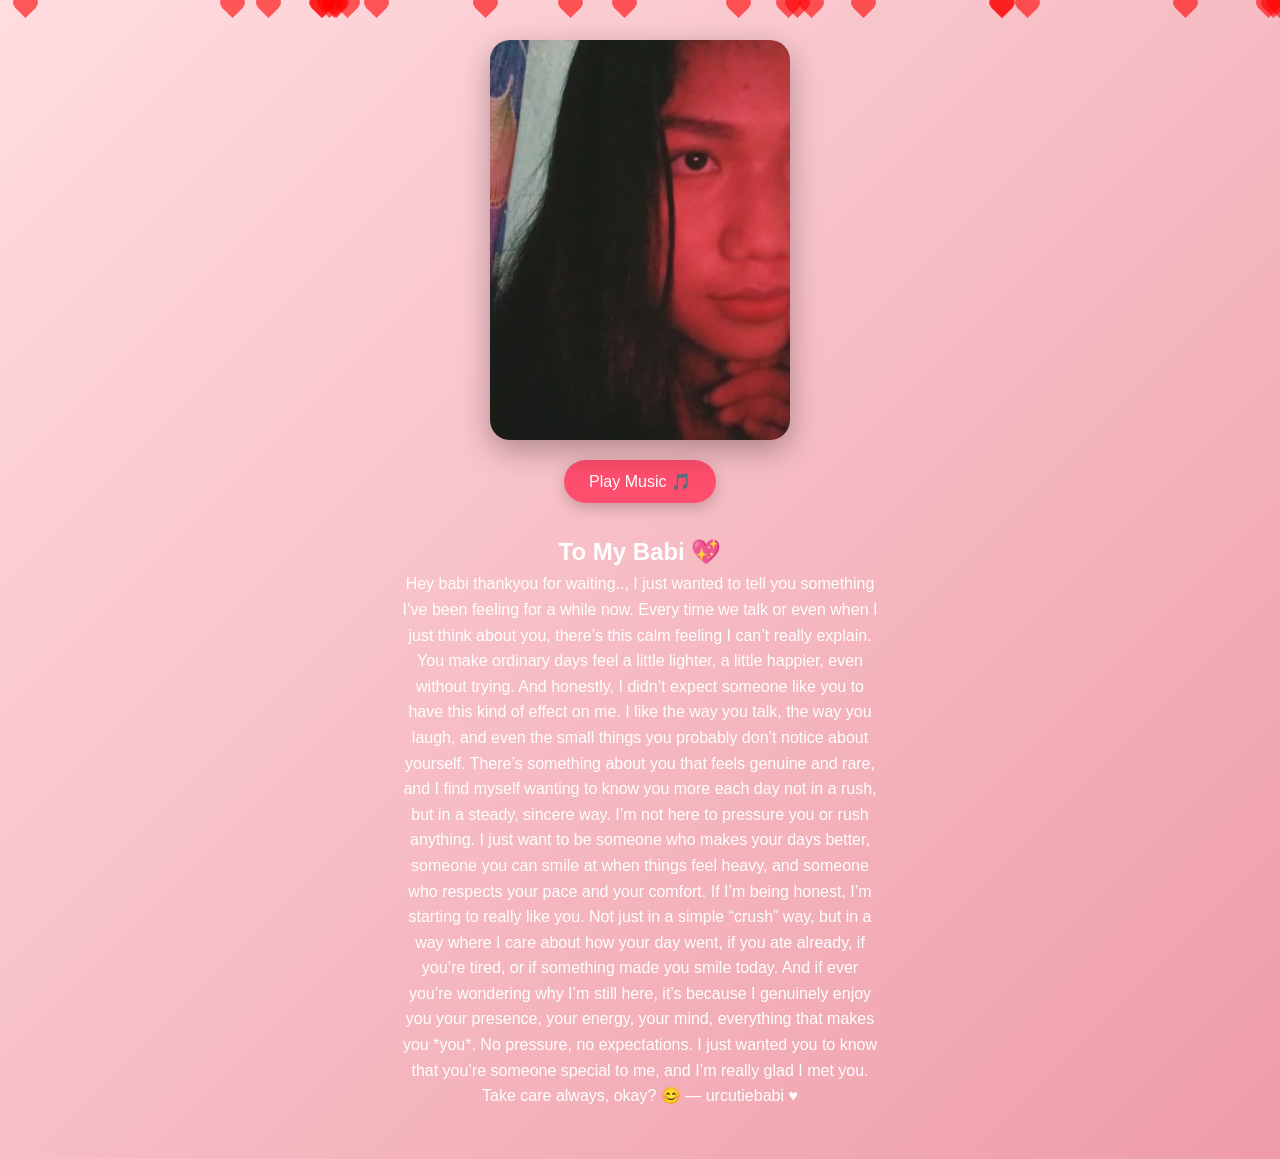
<file: index.html>
<!DOCTYPE html>
<html lang="en">
<head>
<meta charset="UTF-8">
<title>For My Love 💖</title>
<style>
*{
  margin:0;
  padding:0;
  box-sizing:border-box;
  font-family: Arial, sans-serif;
}

body{
  background: linear-gradient(135deg,#ffdde1,#ee9ca7);
  overflow-x:hidden;
  min-height:100vh;
}

/* Floating hearts */
.heart{
  position:absolute;
  width:15px;
  height:15px;
  background:red;
  transform:rotate(45deg);
  animation: float 6s linear infinite;
  opacity:0.6;
}
.heart::before,
.heart::after{
  content:"";
  position:absolute;
  width:15px;
  height:15px;
  background:red;
  border-radius:50%;
}
.heart::before{top:-7px; left:0;}
.heart::after{left:-7px; top:0;}

@keyframes float{
  0%{transform:translateY(100vh) rotate(45deg);}
  100%{transform:translateY(-10vh) rotate(45deg);}
}

/* Center container */
.container{
  display:flex;
  flex-direction:column;
  align-items:center;
  padding:40px 20px;
}

/* Card slider */
.card{
  width:300px;
  height:400px;
  overflow:hidden;
  border-radius:20px;
  box-shadow:0 10px 30px rgba(0,0,0,0.3);
  position:relative;
}

.slides{
  display:flex;
  width:400%;
  height:100%;
  animation: slide 12s infinite;
}

.slides img{
  width:300px;
  height:400px;
  object-fit:cover;
}

@keyframes slide{
  0%{transform:translateX(0);}
  25%{transform:translateX(-300px);}
  50%{transform:translateX(-600px);}
  75%{transform:translateX(-900px);}
  100%{transform:translateX(0);}
}

/* Music button */
button{
  margin-top:20px;
  padding:12px 25px;
  border:none;
  border-radius:30px;
  background:#ff4d6d;
  color:white;
  font-size:16px;
  cursor:pointer;
  box-shadow:0 5px 15px rgba(0,0,0,0.2);
  transition:0.3s;
}

button:hover{
  transform:scale(1.05);
}

/* Message */
.message{
  margin-top:20px;
  max-width:500px;
  text-align:center;
  color:#fff;
  font-size:16px;
  line-height:1.6;
  padding:10px;
}
</style>
</head>
<body>

<!-- floating hearts -->
<script>
for(let i=0;i<25;i++){
  let heart=document.createElement("div");
  heart.className="heart";
  heart.style.left=Math.random()*100+"vw";
  heart.style.animationDuration=(3+Math.random()*5)+"s";
  document.body.appendChild(heart);
}
</script>

<div class="container">

  <!-- Photo Card -->
  <div class="card">
    <div class="slides">
      <img src="1.jpeg">
      <img src="2.jpeg">
      <img src="3.jpeg">
      <img src="4.jpeg">
    </div>
  </div>

  <!-- Music -->
  <audio id="music" src="Daylight.mp3"></audio>
  <button onclick="toggleMusic()" id="btn">Play Music 🎵</button>

  <!-- Message -->
  <div class="message">
    <h2>To My Babi 💖</h2>
    <p>
Hey babi thankyou for waiting..,

I just wanted to tell you something I’ve been feeling for a while now.

Every time we talk or even when I just think about you, there’s this calm feeling I can’t really explain. You make ordinary days feel a little lighter, a little happier, even without trying. And honestly, I didn’t expect someone like you to have this kind of effect on me.

I like the way you talk, the way you laugh, and even the small things you probably don’t notice about yourself. There’s something about you that feels genuine and rare, and I find myself wanting to know you more each day not in a rush, but in a steady, sincere way.

I’m not here to pressure you or rush anything. I just want to be someone who makes your days better, someone you can smile at when things feel heavy, and someone who respects your pace and your comfort.

If I’m being honest, I’m starting to really like you. Not just in a simple “crush” way, but in a way where I care about how your day went, if you ate already, if you’re tired, or if something made you smile today.

And if ever you’re wondering why I’m still here, it’s because I genuinely enjoy you your presence, your energy, your mind, everything that makes you *you*.

No pressure, no expectations. I just wanted you to know that you’re someone special to me, and I’m really glad I met you.

Take care always, okay? 😊

— urcutiebabi ♥️
    </p>
  </div>

</div>

<script>
let music = document.getElementById("music");
let btn = document.getElementById("btn");

function toggleMusic(){
  if(music.paused){
    music.play();
    btn.innerHTML = "Pause Music ⏸️";
  } else {
    music.pause();
    btn.innerHTML = "Play Music 🎵";
  }
}
</script>

</body>
</html>
</file>
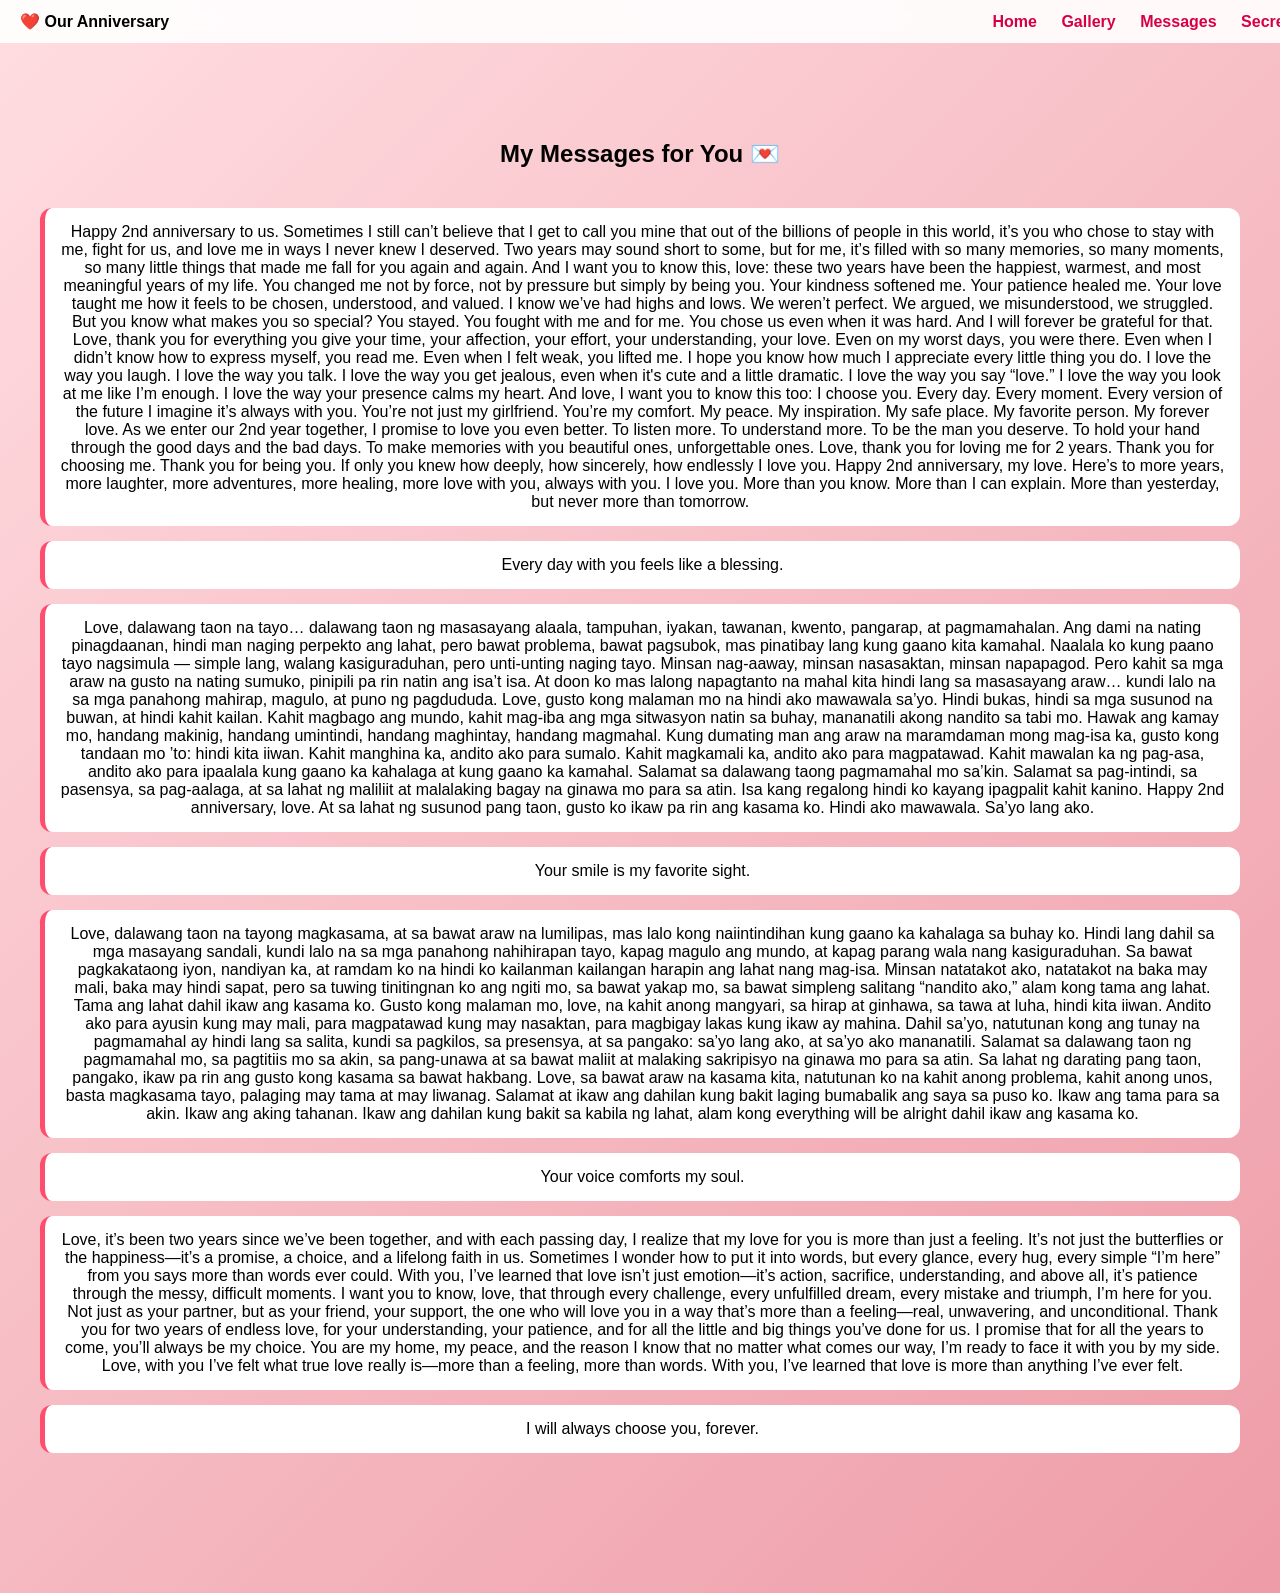
<file: messages.html>
<!DOCTYPE html>
<html lang="en">
<head>
  <meta charset="UTF-8">
  <title>Messages</title>
  <link rel="stylesheet" href="style.css">
</head>

<body>
  <div id="nav-placeholder"></div>

  <section id="messages">
    <h2>My Messages for You 💌</h2>
    <div class="cards">
      <div class="msg-card">Happy 2nd anniversary to us.
Sometimes I still can’t believe that I get to call you mine that out of the billions of people in this world, it’s you who chose to stay with me, fight for us, and love me in ways I never knew I deserved.
Two years may sound short to some, but for me, it’s filled with so many memories, so many moments, so many little things that made me fall for you again and again. And I want you to know this, love: these two years have been the happiest, warmest, and most meaningful years of my life.
You changed me not by force, not by pressure but simply by being you.
Your kindness softened me.
Your patience healed me.
Your love taught me how it feels to be chosen, understood, and valued.
I know we’ve had highs and lows. We weren’t perfect. We argued, we misunderstood, we struggled. But you know what makes you so special?
You stayed. You fought with me and for me.
You chose us even when it was hard.
And I will forever be grateful for that.
Love, thank you for everything you give your time, your affection, your effort, your understanding, your love. Even on my worst days, you were there. Even when I didn’t know how to express myself, you read me. Even when I felt weak, you lifted me. I hope you know how much I appreciate every little thing you do.
I love the way you laugh.
I love the way you talk.
I love the way you get jealous, even when it's cute and a little dramatic.
I love the way you say “love.”
I love the way you look at me like I’m enough.
I love the way your presence calms my heart.
And love, I want you to know this too:
I choose you. Every day. Every moment. Every version of the future I imagine it’s always with you.
You’re not just my girlfriend.
You’re my comfort.
My peace.
My inspiration.
My safe place.
My favorite person.
My forever love.
As we enter our 2nd year together, I promise to love you even better.
To listen more.
To understand more.
To be the man you deserve.
To hold your hand through the good days and the bad days.
To make memories with you beautiful ones, unforgettable ones.
Love, thank you for loving me for 2 years. Thank you for choosing me. Thank you for being you. If only you knew how deeply, how sincerely, how endlessly I love you.
Happy 2nd anniversary, my love.
Here’s to more years, more laughter, more adventures, more healing, more love with you, always with you.
I love you. More than you know. More than I can explain. More than yesterday, but never more than tomorrow. ️</div>
      <div class="msg-card">Every day with you feels like a blessing.</div>
      
      <div class="msg-card">Love, dalawang taon na tayo… dalawang taon ng masasayang alaala, tampuhan, iyakan, tawanan, kwento, pangarap, at pagmamahalan. Ang dami na nating pinagdaanan, hindi man naging perpekto ang lahat, pero bawat problema, bawat pagsubok, mas pinatibay lang kung gaano kita kamahal.

Naalala ko kung paano tayo nagsimula — simple lang, walang kasiguraduhan, pero unti-unting naging tayo. Minsan nag-aaway, minsan nasasaktan, minsan napapagod. Pero kahit sa mga araw na gusto na nating sumuko, pinipili pa rin natin ang isa’t isa. At doon ko mas lalong napagtanto na mahal kita hindi lang sa masasayang araw… kundi lalo na sa mga panahong mahirap, magulo, at puno ng pagdududa.

Love, gusto kong malaman mo na hindi ako mawawala sa’yo. Hindi bukas, hindi sa mga susunod na buwan, at hindi kahit kailan. Kahit magbago ang mundo, kahit mag-iba ang mga sitwasyon natin sa buhay, mananatili akong nandito sa tabi mo. Hawak ang kamay mo, handang makinig, handang umintindi, handang maghintay, handang magmahal.

Kung dumating man ang araw na maramdaman mong mag-isa ka, gusto kong tandaan mo ’to: hindi kita iiwan. Kahit manghina ka, andito ako para sumalo. Kahit magkamali ka, andito ako para magpatawad. Kahit mawalan ka ng pag-asa, andito ako para ipaalala kung gaano ka kahalaga at kung gaano ka kamahal.

Salamat sa dalawang taong pagmamahal mo sa’kin. Salamat sa pag-intindi, sa pasensya, sa pag-aalaga, at sa lahat ng maliliit at malalaking bagay na ginawa mo para sa atin. Isa kang regalong hindi ko kayang ipagpalit kahit kanino.

Happy 2nd anniversary, love. At sa lahat ng susunod pang taon, gusto ko ikaw pa rin ang kasama ko. Hindi ako mawawala. Sa’yo lang ako.
</div>
      <div class="msg-card">Your smile is my favorite sight.</div>
      
      <div class="msg-card">Love, dalawang taon na tayong magkasama, at sa bawat araw na lumilipas, mas lalo kong naiintindihan kung gaano ka kahalaga sa buhay ko. Hindi lang dahil sa mga masayang sandali, kundi lalo na sa mga panahong nahihirapan tayo, kapag magulo ang mundo, at kapag parang wala nang kasiguraduhan. Sa bawat pagkakataong iyon, nandiyan ka, at ramdam ko na hindi ko kailanman kailangan harapin ang lahat nang mag-isa.  

Minsan natatakot ako, natatakot na baka may mali, baka may hindi sapat, pero sa tuwing tinitingnan ko ang ngiti mo, sa bawat yakap mo, sa bawat simpleng salitang “nandito ako,” alam kong tama ang lahat. Tama ang lahat dahil ikaw ang kasama ko.  

Gusto kong malaman mo, love, na kahit anong mangyari, sa hirap at ginhawa, sa tawa at luha, hindi kita iiwan. Andito ako para ayusin kung may mali, para magpatawad kung may nasaktan, para magbigay lakas kung ikaw ay mahina. Dahil sa’yo, natutunan kong ang tunay na pagmamahal ay hindi lang sa salita, kundi sa pagkilos, sa presensya, at sa pangako: sa’yo lang ako, at sa’yo ako mananatili.  

Salamat sa dalawang taon ng pagmamahal mo, sa pagtitiis mo sa akin, sa pang-unawa at sa bawat maliit at malaking sakripisyo na ginawa mo para sa atin. Sa lahat ng darating pang taon, pangako, ikaw pa rin ang gusto kong kasama sa bawat hakbang.  

Love, sa bawat araw na kasama kita, natutunan ko na kahit anong problema, kahit anong unos, basta magkasama tayo, palaging may tama at may liwanag. Salamat at ikaw ang dahilan kung bakit laging bumabalik ang saya sa puso ko.  

Ikaw ang tama para sa akin. Ikaw ang aking tahanan. Ikaw ang dahilan kung bakit sa kabila ng lahat, alam kong everything will be alright dahil ikaw ang kasama ko.
</div>
      <div class="msg-card">Your voice comforts my soul.</div>
      
      <div class="msg-card">Love, it’s been two years since we’ve been together, and with each passing day, I realize that my love for you is more than just a feeling. It’s not just the butterflies or the happiness—it’s a promise, a choice, and a lifelong faith in us.  

Sometimes I wonder how to put it into words, but every glance, every hug, every simple “I’m here” from you says more than words ever could. With you, I’ve learned that love isn’t just emotion—it’s action, sacrifice, understanding, and above all, it’s patience through the messy, difficult moments.  

I want you to know, love, that through every challenge, every unfulfilled dream, every mistake and triumph, I’m here for you. Not just as your partner, but as your friend, your support, the one who will love you in a way that’s more than a feeling—real, unwavering, and unconditional.  

Thank you for two years of endless love, for your understanding, your patience, and for all the little and big things you’ve done for us. I promise that for all the years to come, you’ll always be my choice. You are my home, my peace, and the reason I know that no matter what comes our way, I’m ready to face it with you by my side.  

Love, with you I’ve felt what true love really is—more than a feeling, more than words. With you, I’ve learned that love is more than anything I’ve ever felt.  
</div>
      <div class="msg-card">I will always choose you, forever.</div>
    </div>
  </section>

  <script src="script.js"></script>
</body>
</html>
</file>
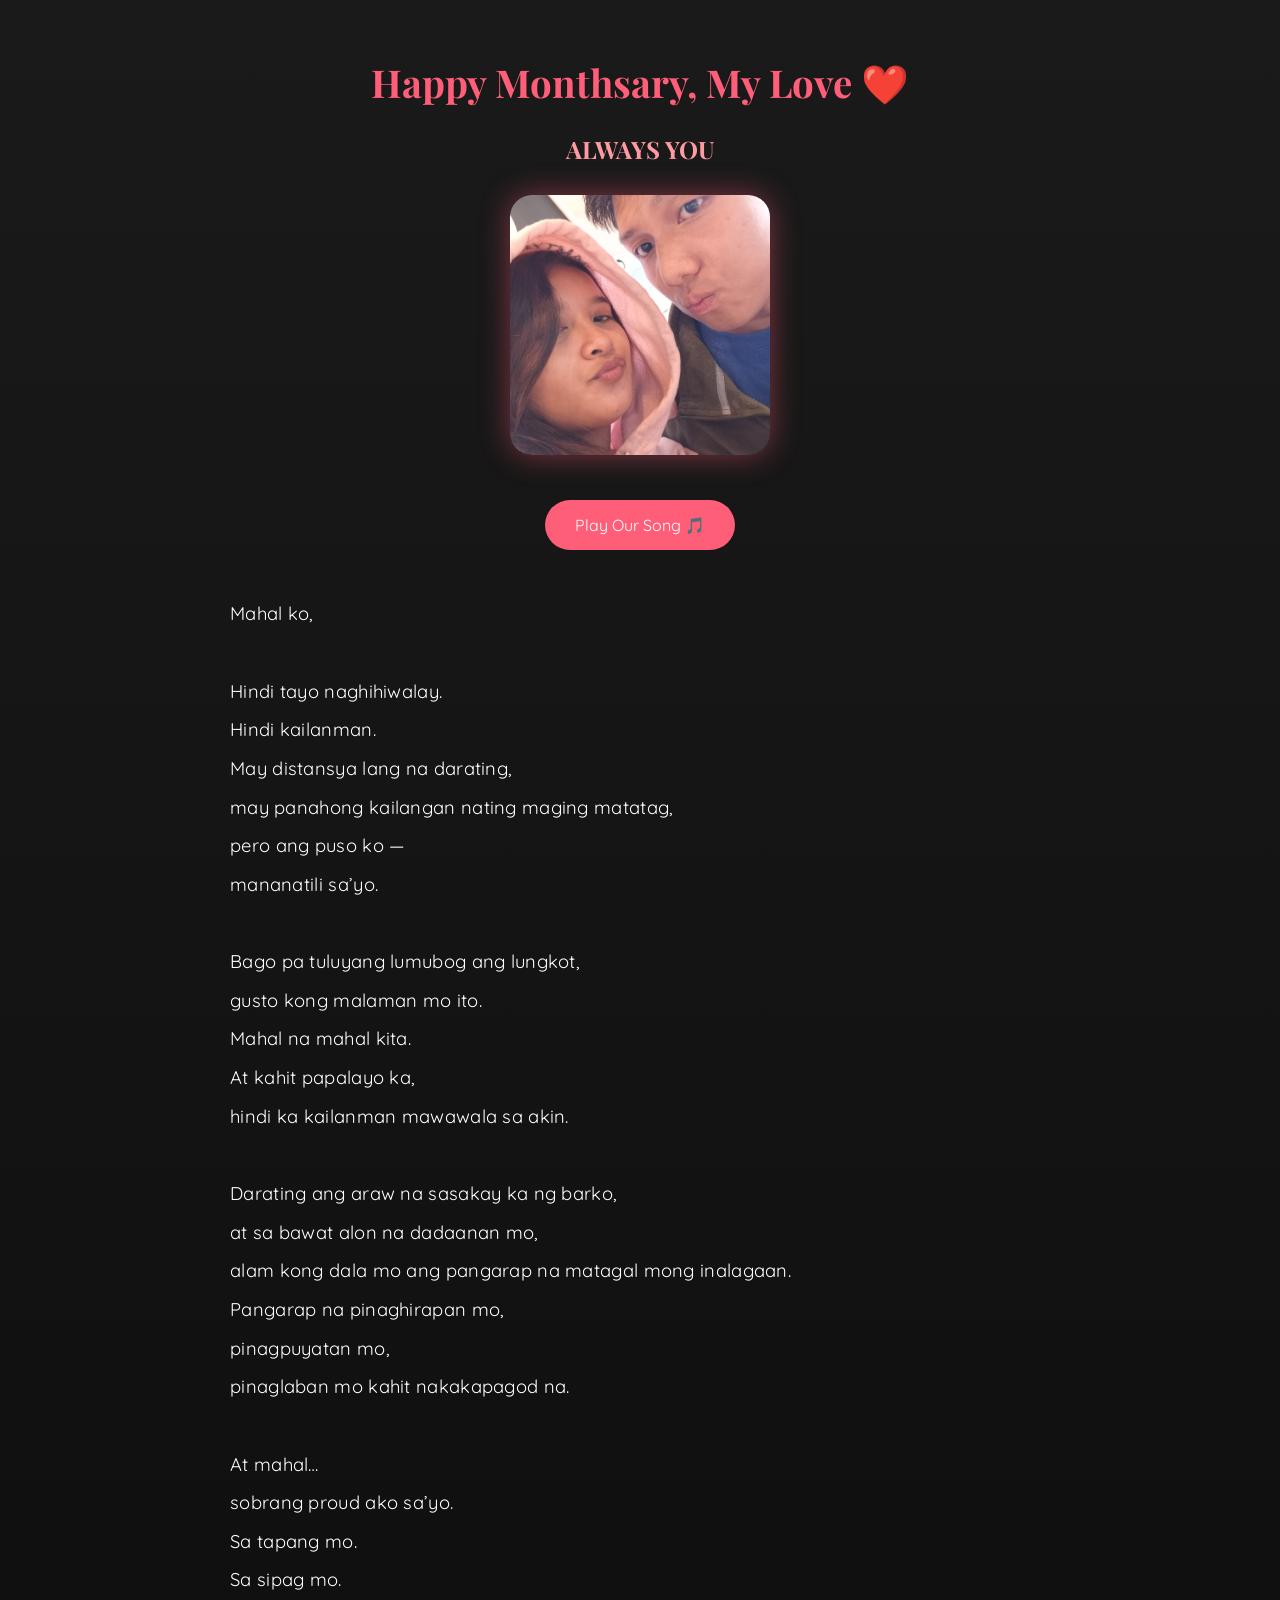
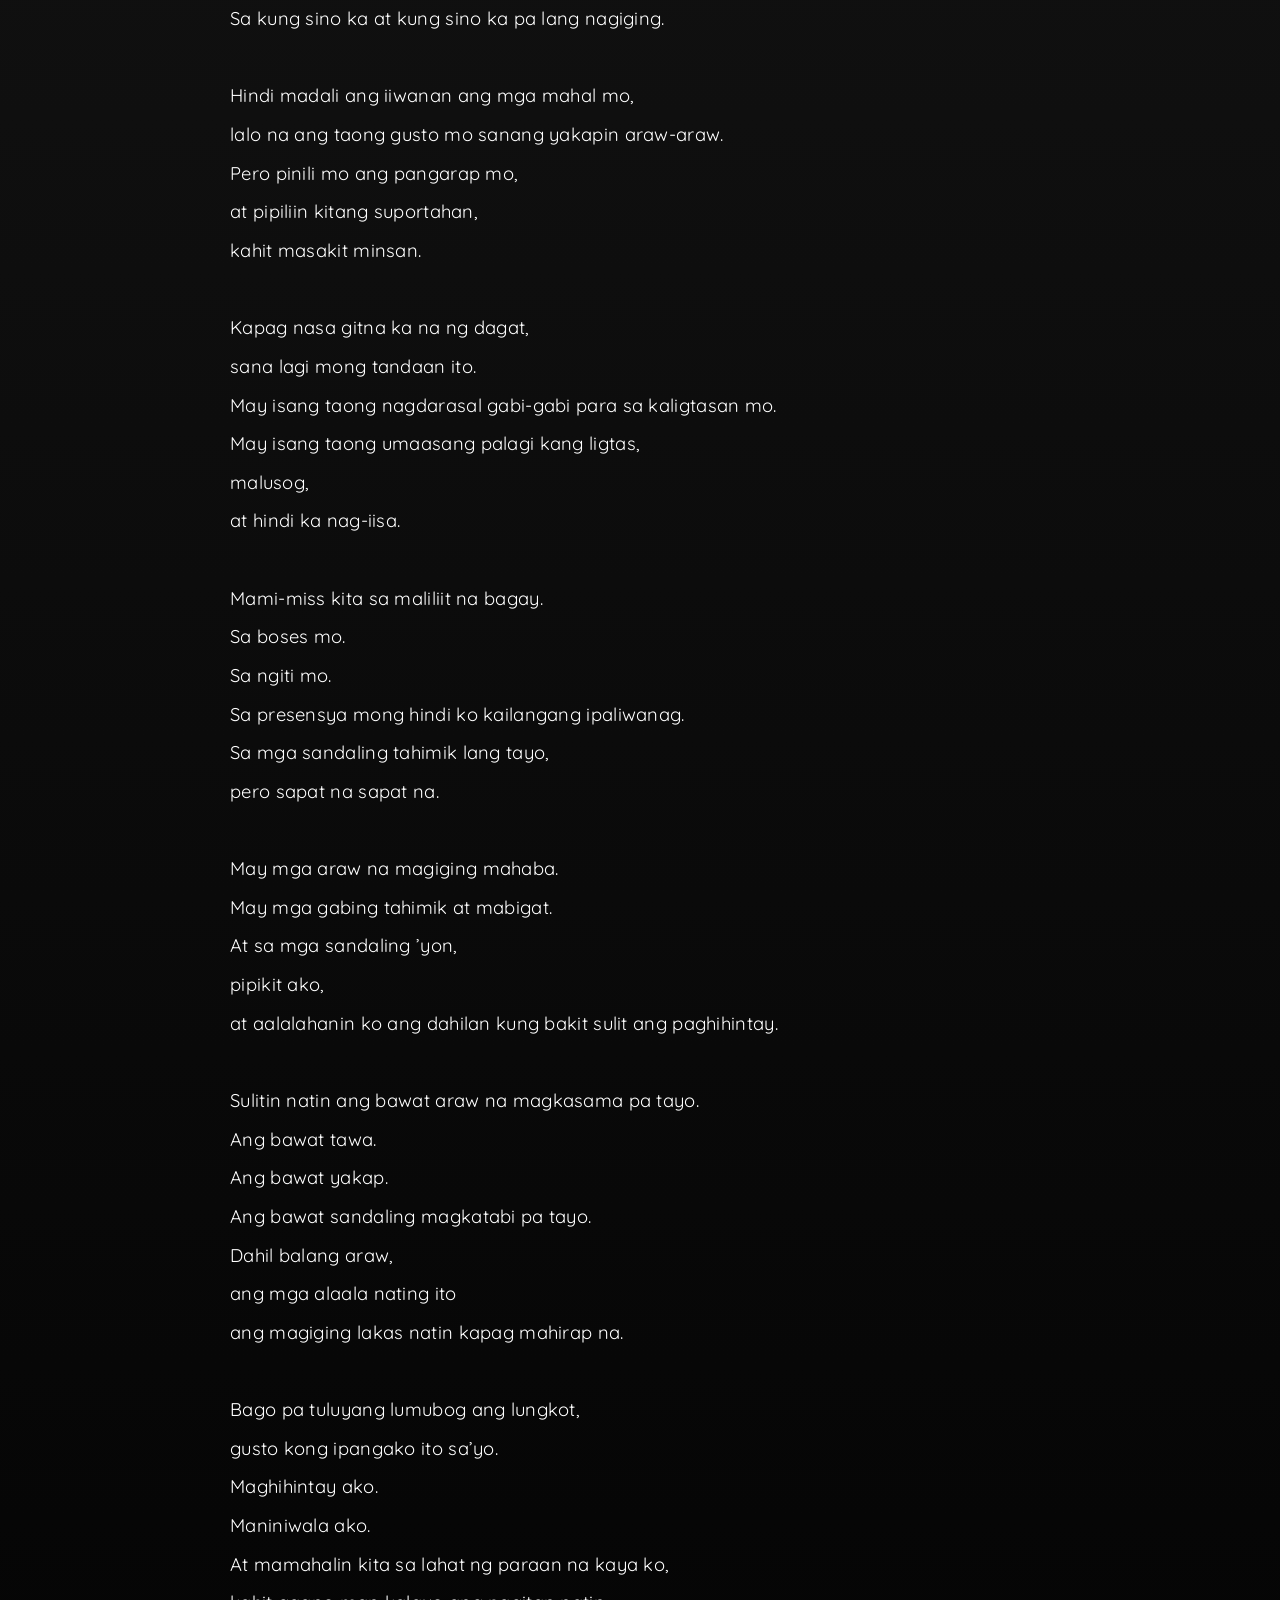
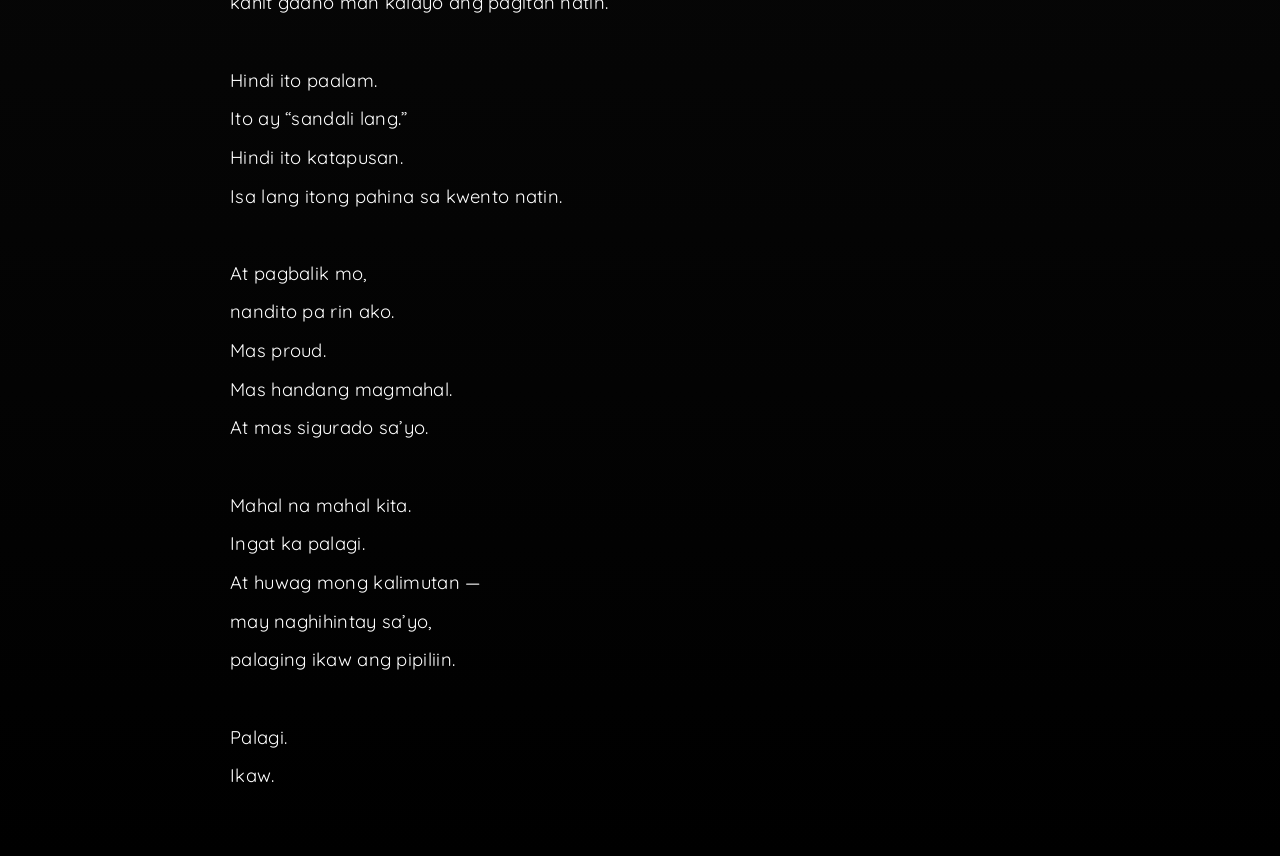
<file: page3.html>
<!DOCTYPE html>
<html lang="en">
<head>
<meta charset="UTF-8">
<title>For My Love ❤️</title>
<meta name="viewport" content="width=device-width, initial-scale=1.0">

<!-- Google Font -->
<link href="https://fonts.googleapis.com/css2?family=Playfair+Display:ital@0;1&family=Quicksand:wght@400;500&display=swap" rel="stylesheet">

<style>
body {
    margin: 0;
    font-family: 'Quicksand', sans-serif;
    background: linear-gradient(to bottom, #1a1a1a, #000);
    color: #fff;
    text-align: center;
}

.container {
    padding: 30px;
    max-width: 820px;
    margin: auto;
}

h1 {
    color: #ff5e78;
    font-family: 'Playfair Display', serif;
    font-size: 2.4em;
}

h2 {
    color: #ff9aa2;
    font-family: 'Playfair Display', serif;
}

p {
    font-size: 1.15em;
    line-height: 2.1;
    margin: 30px 0;
    text-align: left;
    letter-spacing: 0.3px;
}

button {
    background: #ff5e78;
    border: none;
    color: white;
    padding: 15px 30px;
    font-size: 16px;
    border-radius: 30px;
    cursor: pointer;
    margin: 15px;
    font-family: 'Quicksand', sans-serif;
}

.photo-box {
    width: 260px;
    height: 260px;
    margin: 30px auto;
    border-radius: 22px;
    overflow: hidden;
    box-shadow: 0 0 30px rgba(255,94,120,0.45);
}

.photo-box img {
    width: 100%;
    height: 100%;
    object-fit: cover;
    transition: opacity 1s ease;
}
</style>
</head>

<body>

<audio id="bgMusic" loop>
    <source src="m3.mp3" type="audio/mpeg">
</audio>

<div class="container">
    <h1>Happy Monthsary, My Love ❤️</h1>
    <h2>ALWAYS YOU</h2>

    <div class="photo-box">
        <img id="slideshow" src="9.jpg","12.jpg","13.jpg","14.jpg","15.jpeg","16.jpeg","17.jpeg","18.jpeg","19.jpg">
    </div>

    <button onclick="playMusic()">Play Our Song 🎵</button>

    <p>

Mahal ko,<br><br>

Hindi tayo naghihiwalay.<br>
Hindi kailanman.<br>
May distansya lang na darating,<br>
may panahong kailangan nating maging matatag,<br>
pero ang puso ko —<br>
mananatili sa’yo.<br><br>

Bago pa tuluyang lumubog ang lungkot,<br>
gusto kong malaman mo ito.<br>
Mahal na mahal kita.<br>
At kahit papalayo ka,<br>
hindi ka kailanman mawawala sa akin.<br><br>

Darating ang araw na sasakay ka ng barko,<br>
at sa bawat alon na dadaanan mo,<br>
alam kong dala mo ang pangarap na matagal mong inalagaan.<br>
Pangarap na pinaghirapan mo,<br>
pinagpuyatan mo,<br>
pinaglaban mo kahit nakakapagod na.<br><br>

At mahal…<br>
sobrang proud ako sa’yo.<br>
Sa tapang mo.<br>
Sa sipag mo.<br>
Sa kung sino ka at kung sino ka pa lang nagiging.<br><br>

Hindi madali ang iiwanan ang mga mahal mo,<br>
lalo na ang taong gusto mo sanang yakapin araw-araw.<br>
Pero pinili mo ang pangarap mo,<br>
at pipiliin kitang suportahan,<br>
kahit masakit minsan.<br><br>

Kapag nasa gitna ka na ng dagat,<br>
sana lagi mong tandaan ito.<br>
May isang taong nagdarasal gabi-gabi para sa kaligtasan mo.<br>
May isang taong umaasang palagi kang ligtas,<br>
malusog,<br>
at hindi ka nag-iisa.<br><br>

Mami-miss kita sa maliliit na bagay.<br>
Sa boses mo.<br>
Sa ngiti mo.<br>
Sa presensya mong hindi ko kailangang ipaliwanag.<br>
Sa mga sandaling tahimik lang tayo,<br>
pero sapat na sapat na.<br><br>

May mga araw na magiging mahaba.<br>
May mga gabing tahimik at mabigat.<br>
At sa mga sandaling ’yon,<br>
pipikit ako,<br>
at aalalahanin ko ang dahilan kung bakit sulit ang paghihintay.<br><br>

Sulitin natin ang bawat araw na magkasama pa tayo.<br>
Ang bawat tawa.<br>
Ang bawat yakap.<br>
Ang bawat sandaling magkatabi pa tayo.<br>
Dahil balang araw,<br>
ang mga alaala nating ito<br>
ang magiging lakas natin kapag mahirap na.<br><br>

Bago pa tuluyang lumubog ang lungkot,<br>
gusto kong ipangako ito sa’yo.<br>
Maghihintay ako.<br>
Maniniwala ako.<br>
At mamahalin kita sa lahat ng paraan na kaya ko,<br>
kahit gaano man kalayo ang pagitan natin.<br><br>

Hindi ito paalam.<br>
Ito ay “sandali lang.”<br>
Hindi ito katapusan.<br>
Isa lang itong pahina sa kwento natin.<br><br>

At pagbalik mo,<br>
nandito pa rin ako.<br>
Mas proud.<br>
Mas handang magmahal.<br>
At mas sigurado sa’yo.<br><br>

Mahal na mahal kita.<br>
Ingat ka palagi.<br>
At huwag mong kalimutan —<br>
may naghihintay sa’yo,<br>
palaging ikaw ang pipiliin.<br><br>

Palagi.<br>
Ikaw.

    </p>

</div>

<script>
function playMusic(){
    document.getElementById("bgMusic").play();
}

const images = ["9.jpg","12.jpg","13.jpg","14.jpg","15.jpeg","16.jpeg","17.jpeg","18.jpeg","19.jpg"];
let i = 0;
setInterval(()=>{
    i = (i+1) % images.length;
    slideshow.style.opacity = 0;
    setTimeout(()=>{
        slideshow.src = images[i];
        slideshow.style.opacity = 1;
    },500);
},3000);
</script>

</body>
</html>
</file>
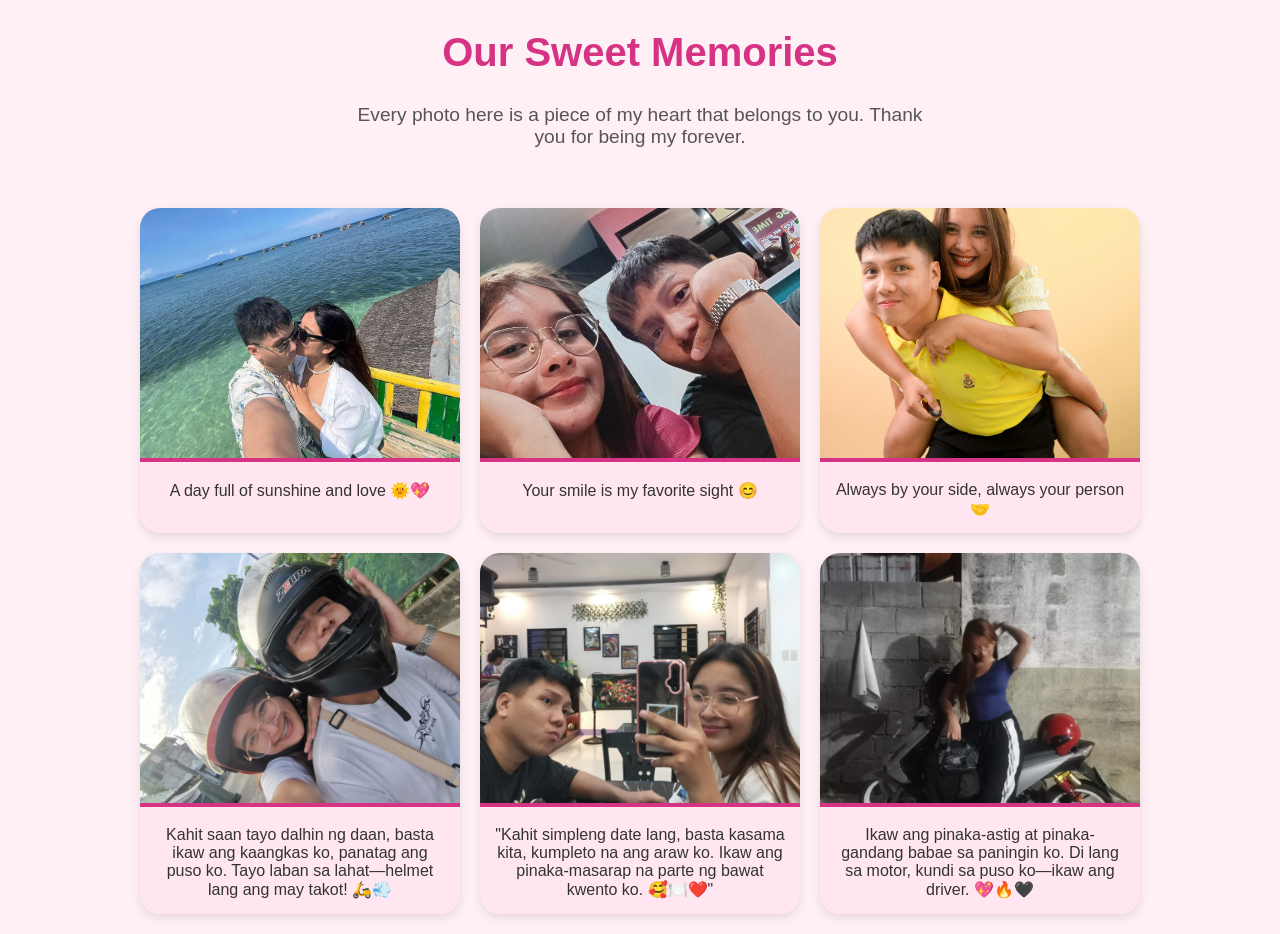
<file: photos.html>
<!DOCTYPE html>
<html lang="en">
<head>
  <meta charset="UTF-8" />
  <meta name="viewport" content="width=device-width, initial-scale=1.0" />
  <title>Our Memories</title>
  <style>
    body {
      font-family: 'Segoe UI', Tahoma, Geneva, Verdana, sans-serif;
      background: #fff0f5;
      margin: 0;
      padding: 0;
      display: flex;
      flex-direction: column;
      align-items: center;
    }

    h1 {
      color: #d63384;
      text-align: center;
      margin: 30px 0 10px;
      font-size: 2.5em;
    }

    p {
      color: #555;
      text-align: center;
      max-width: 600px;
      margin-bottom: 40px;
      font-size: 1.2em;
    }

    .album {
      display: grid;
      grid-template-columns: repeat(auto-fill, minmax(250px, 1fr));
      gap: 20px;
      padding: 20px;
      max-width: 1000px;
    }

    .photo-card {
      background: #ffe6f0;
      border-radius: 20px;
      box-shadow: 0 4px 10px rgba(0,0,0,0.1);
      overflow: hidden;
      transition: transform 0.3s ease;
    }

    .photo-card:hover {
      transform: scale(1.03);
    }

    .photo-card img {
      width: 100%;
      height: 250px;
      object-fit: cover;
      border-bottom: 4px solid #d63384;
    }

    .caption {
      padding: 15px;
      color: #333;
      text-align: center;
      font-size: 1em;
    }
  </style>
</head>
<body>
  <h1>Our Sweet Memories</h1>
  <p>Every photo here is a piece of my heart that belongs to you. Thank you for being my forever.</p>

  <div class="album">
    <div class="photo-card">
      <img src="4.jpg" alt="Us at the beach">
      <div class="caption">A day full of sunshine and love 🌞💖</div>
    </div>
    <div class="photo-card">
      <img src="5.jpg" alt="Laughing together">
      <div class="caption">Your smile is my favorite sight 😊</div>
    </div>
    <div class="photo-card">
      <img src="6.jpg" alt="Holding hands">
      <div class="caption">Always by your side, always your person 🤝</div>
    </div>
    <div class="photo-card">
  <img src="7.jpeg" alt="Holding hands">
  <div class="caption">Kahit saan tayo dalhin ng daan, basta ikaw ang kaangkas ko, panatag ang puso ko. Tayo laban sa lahat—helmet lang ang may takot! 🛵💨 </div>
    </div>
    <div class="photo-card">
  <img src="8.jpeg" alt="Holding hands">
  <div class="caption">"Kahit simpleng date lang, basta kasama kita, kumpleto na ang araw ko. Ikaw ang pinaka-masarap na parte ng bawat kwento ko. 🥰🍽️❤️"</div>
    </div>
    <div class="photo-card">
  <img src="9.jpeg" alt="Holding hands">
  <div class="caption">Ikaw ang pinaka-astig at pinaka-gandang babae sa paningin ko. Di lang sa motor, kundi sa puso ko—ikaw ang driver. 💖🔥🖤</div>
  </div>
</body>
</html>
</file>
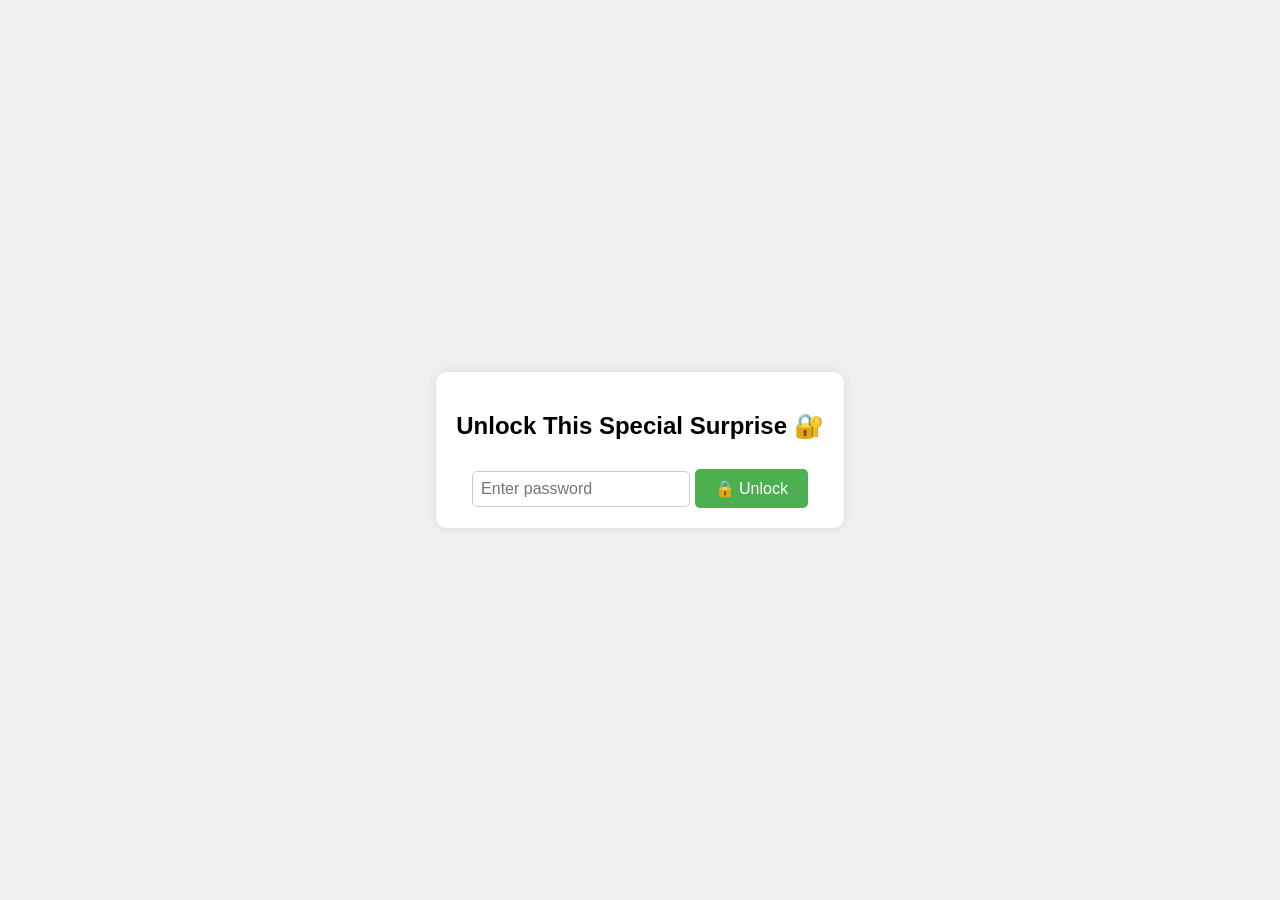
<file: secret.html>
<!DOCTYPE html>
<html lang="en">
<head>
  <meta charset="UTF-8">
  <title>Secret</title>
  <style>
    body {
      font-family: Arial, sans-serif;
      background-color: #f0f0f0;
      display: flex;
      justify-content: center;
      align-items: center;
      height: 100vh;
      margin: 0;
    }

    #secret {
      text-align: center;
      background: white;
      padding: 20px;
      border-radius: 10px;
      box-shadow: 0 0 10px rgba(0,0,0,0.1);
    }

    button {
      background-color: #4CAF50;
      color: white;
      border: none;
      padding: 10px 20px;
      font-size: 16px;
      cursor: pointer;
      border-radius: 5px;
      margin-top: 10px;
    }

    button:hover {
      background-color: #45a049;
    }

    .error {
      color: red;
      display: none;
    }

    #secretContent {
      margin-top: 20px;
    }

    img {
      border-radius: 10px;
    }

    input[type="password"] {
      padding: 8px;
      font-size: 16px;
      margin-top: 10px;
      border: 1px solid #ccc;
      border-radius: 5px;
    }
  </style>
</head>

<body>
  <div id="nav-placeholder"></div>

  <section id="secret">
    <h2>Unlock This Special Surprise 🔐</h2>

    <input type="password" id="passwordInput" placeholder="Enter password">
    <button id="unlockBtn" onclick="unlockSecret()">🔒 Unlock</button>

    <p id="lockError" class="error">Incorrect password. Try again!</p>

    <!-- Hidden secret content -->
    <div id="secretContent" style="display: none;">
      <h3>🎉 Surprise! Happy 2nd anniversary baby ko! ❤️🎉</h3>
      <p>Love, happy, happy 2nd anniversary sa atin…

Grabe, dalawang taon na pala. Ang daming nangyari, ang daming pinagdaanan, ang daming pagkakataong puwede tayong sumuko… pero andito pa rin tayo. Magkasama pa rin. At alam mo ba? Sobrang proud ako sa “atin.” Proud ako sa’yo. Proud ako na ikaw ang mahal ko.

Ito yung maliit at simpleng regalo na hawak mo ngayon. Dito napunta yung budget na sana pang-ambag ko sa gala natin. Hindi ito mamahalin. Hindi ito magarbo. Hindi ito tulad ng mga nakikita mo online. Pero gusto kong maintindihan mo na bawat hibla nito, bawat tingin ko dito bago ko ibigay sa’yo, ikaw ang nasa isip ko. Ikaw ang dahilan kung bakit ko piniling dito ko na lang ilaan yung konti kong pera.

Wala man akong maraming pera ngayon, gusto kong iparamdam sa’yo na hinding-hindi yun magiging dahilan para hindi kita piliin. Kahit wala ako, kahit kapos, kahit hirap — ikaw pa rin ang uunahin ko. Ikaw pa rin ang gagawan ko ng paraan. Ikaw pa rin ang magiging plano ko.

Alam kong hindi madali magmahal ng isang taong hindi pa “buo,” ng isang taong patuloy pang lumalaban sa mga pangarap niya, sa mga responsibilidad niya, sa sarili niyang mga takot. Alam kong minsan napapagod ka rin. Alam kong minsan nasasaktan ka rin dahil sa’kin. At sa lahat ng pagkukulang ko, gusto kong humingi ng tawad. Hindi ako perpekto. Hindi ako laging tama. Pero isang bagay ang sigurado ko — hindi kita minahal ng half. Minahal kita ng buong buo, sa abot ng kaya ko, at kahit minsan mali ang paraan, ang intensyon ko ay laging ikaw.

Gusto kong malaman mo na kahit wala akong maraming pera ngayon, puno naman ako ng pangarap para sa’yo. Pangarap na balang araw, hindi na kita bibigyan ng mga simpleng bagay lang. Pangarap na balang araw, hindi ka na mag-aalangan kung “sapat ba ako.” Pangarap na balang araw, maibibigay ko na sa’yo ang buhay na deserve mo. Pero sa ngayon, ang maibibigay ko muna ay pangako — pangako na hindi kita iiwan, pangako na pipiliin pa rin kita araw-araw, pangako na gagawin ko ang lahat para maging mas mabuting tao para sa’yo at para sa atin.

Sa kahit anong sitwasyon, sa kahit anong problema, sa kahit anong pagsubok — ikaw pa rin ang pipiliin ko. Kahit magulo ang mundo, kahit mawalan ako ng lahat, kahit magbago ang lahat — ikaw pa rin ang mamahalin ko.

Salamat sa dalawang taon ng pagmamahal, pagtyaga, pag-intindi, pag-aalaga, at pag-stay kahit mahirap. Salamat sa mga gabi na tiniis mo ako, sa mga umagang pinili mo pa rin ako, sa mga luha at ngiti na magkasama nating hinarap. Salamat dahil pinatunayan mo sa’kin na ang tunay na pagmamahal ay hindi lang sa magagandang araw, kundi lalo na sa mga panahong walang-wala na.

Ito man ay maliit na regalo, sana maramdaman mo na kasama nito ang buo kong puso. Ikaw ang pinakamagandang desisyon na nagawa ko sa buhay ko. At kung bibigyan ako ulit ng pagkakataong pumili sa million-million na options ng mundo, ikaw at ikaw pa rin ang pipiliin ko.

Happy 2nd anniversary, love.
Ikaw ang tahanan ko. Ikaw ang pahinga ko. Ikaw ang habang-buhay kong pipiliin.
</p>
      <img src="se1.jpg" alt="Surprise Picture" style="max-width: 100%; height: auto;">
    </div>
  </section>

  <script>
    function unlockSecret() {
      const password = document.getElementById('passwordInput').value;
      const correctPassword = '120623'; // The required password

      if (password === correctPassword) {
        // Hide the input, button, and error
        document.getElementById('passwordInput').style.display = 'none';
        document.getElementById('unlockBtn').style.display = 'none';
        document.getElementById('lockError').style.display = 'none';
        
        // Show the secret content
        document.getElementById('secretContent').style.display = 'block';
      } else {
        // Show error and clear input
        document.getElementById('lockError').style.display = 'block';
        document.getElementById('passwordInput').value = '';
        document.getElementById('passwordInput').focus(); // Focus back on input for retry
      }
    }
  </script>
</body>
</html>
</file>
<file: style.css>
body {
  margin: 0;
  font-family: "Poppins", sans-serif;
  background: linear-gradient(135deg, #ffdde1, #ee9ca7);
}

/* Center Login */
.centered {
  height: 100vh;
  display: flex;
  flex-direction: column;
  justify-content: center;
  align-items: center;
  text-align: center;
}

input {
  padding: 10px;
  width: 240px;
  border-radius: 8px;
  border: none;
  margin-top: 10px;
}

button {
  margin-top: 10px;
  padding: 10px 18px;
  background: #ff4d6d;
  color: white;
  border: none;
  border-radius: 8px;
  cursor: pointer;
}

.error { color: white; }

/* Navbar */
.navbar {
  width: 100%;
  background: rgba(255,255,255,0.9);
  padding: 12px 20px;
  display: flex;
  justify-content: space-between;
  align-items: center;
  position: fixed;
  top: 0;
  left: 0;
  backdrop-filter: blur(10px);
}

.navbar a {
  margin: 0 10px;
  text-decoration: none;
  font-weight: bold;
  color: #d60048;
}

/* Sections */
section { padding: 120px 20px; text-align: center; }

/* Gallery */
.gallery-grid {
  display: grid;
  grid-template-columns: repeat(3,1fr);
  gap: 15px;
}

.photo {
  height: 150px;
  background: #000;
  border-radius: 12px;
}

/* Messages */
.cards {
  display: grid;
  gap: 15px;
  padding: 20px;
}

.msg-card {
  background: white;
  padding: 15px;
  border-left: 5px solid #ff4d6d;
  border-radius: 12px;
}
</file>
